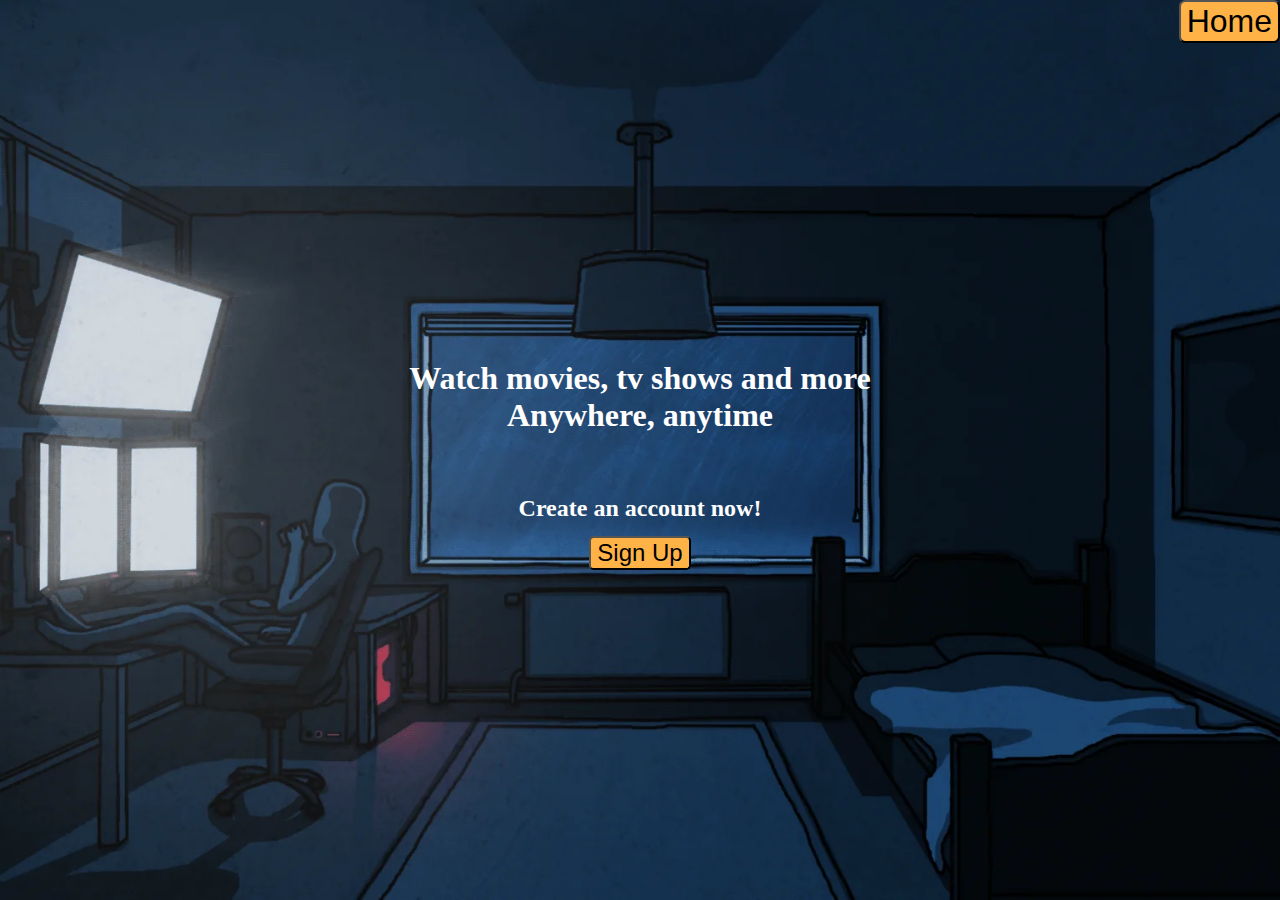
<file: index.html>
<!DOCTYPE html>
<html lang="en">
<head>
    <meta charset="UTF-8">
    <meta http-equiv="X-UA-Compatible" content="IE=edge">
    <meta name="viewport" content="width=device-width, initial-scale=1.0">
    <link rel="stylesheet" href="https://cdnjs.cloudflare.com/ajax/libs/font-awesome/4.7.0/css/font-awesome.min.css">
    <link rel="stylesheet" href="CSS/main.css">
    <title>Kelaido</title>
</head>
<body>

    <div id="button">
        <button class="button"><a href="home.html">Home</a></button>
    </div>

    <div id="container">
        <h1>Watch movies, tv shows and more <br> Anywhere, anytime</h1>
        <h2>Create an account now!</h2>


        <div class="search-container">
            <form action="signup.html">
            <button class="button1"><p>Sign Up</p></button>
            </form>
        </div>

    </div>

    
</body>
</html>
</file>
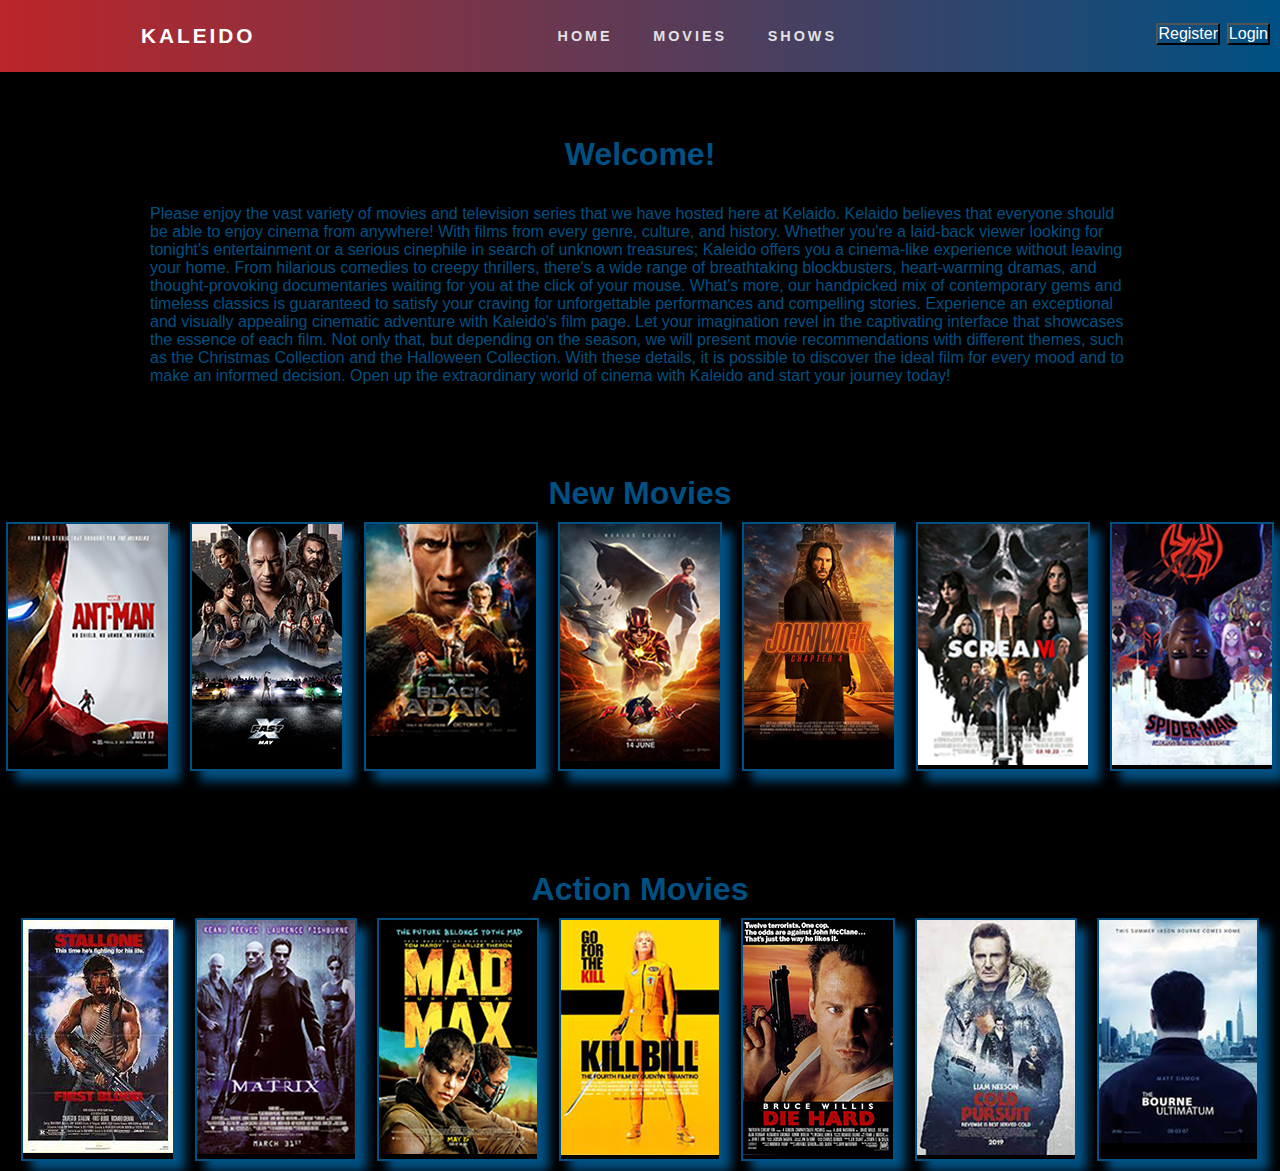
<file: home.html>
<!DOCTYPE html>
<html lang="en">
<head>
    <meta charset="UTF-8">
    <meta name="viewport" content="width=device-width, initial-scale=1.0">
    <link rel="stylesheet" href="CSS/home.css">
    <title>Home</title>
</head>
<body>

    
    <nav>
        
        <div class="logo">
            <a class="logostyle" href="index.html"><h4>Kaleido</h4></a>
        </div>


            <ul class="nav-links">
                <li><a href="home.html">Home</a></li>
                <li><a href="movies.html">Movies</a></li>
                <li><a href="shows.html">Shows</a></li>
            </ul>
        
        <div class="login-container">
            <button class="button1"><p>Login</p></button>
            <button class="button2"><a href="signup.html"><p>Register</p></a></button>
        </div>

        
        <div class="burger">
            <div class="line1"></div>
            <div class="line2"></div>
            <div class="line3"></div>
        </div>
    </nav>

    <div id="welcome">
        <h1>Welcome!</h1>

        <p>Please enjoy the vast variety of movies and television series that we have hosted here at Kelaido. Kelaido believes that everyone should be able to enjoy cinema from anywhere! With films from every genre, culture, and history. Whether you're a laid-back viewer looking for tonight's entertainment or a serious cinephile in search of unknown treasures; Kaleido offers you a cinema-like experience without leaving your home.

            From hilarious comedies to creepy thrillers, there's a wide range of breathtaking blockbusters, heart-warming dramas, and thought-provoking documentaries waiting for you at the click of your mouse. What's more, our handpicked mix of contemporary gems and timeless classics is guaranteed to satisfy your craving for unforgettable performances and compelling stories.
            
            Experience an exceptional and visually appealing cinematic adventure with Kaleido's film page. Let your imagination revel in the captivating interface that showcases the essence of each film. Not only that, but depending on the season, we will present movie recommendations with different themes, such as the Christmas Collection and the Halloween Collection. With these details, it is possible to discover the ideal film for every mood and to make an informed decision.
            
            Open up the extraordinary world of cinema with Kaleido and start your journey today!
        </p>
    </div>

        <div class="list">
            <div class="movieText">
                <h1>New Movies</h1>
            </div>
            <div class="movies">
                <div class="box antman"><img src="IMG/antman.png"></div>
                <div class="box fastx"><img src="IMG/fastx.png"></div>
                <div class="box blackadam"><img src="IMG/blackadam.png"></div>
                <div class="box flash"><img src="IMG/flashmovie.png"></div>
                <div class="box johnwick"><img src="IMG/johnwick4.png"></div>
                <div class="box scream"><img src="IMG/scream.png"></div>
                <div class="box spiderman"><img src="IMG/spiderman.png"></div>
            </div>
        </div>

              
        <div class="list1">
            <div class="actionText">
                <h1>Action Movies</h1>
            </div>
            <div class="movies">
                <div class="box1 rambo"><img src="IMG/rambo.png"></div>
                <div class="box1 matrix"><img src="IMG/matrix.png"></div>
                <div class="box1 madmax"><img src="IMG/madmax.png"></div>
                <div class="box1 killbill"><img src="IMG/killbill.png"></div>
                <div class="box1 diehard"><img src="IMG/diehard.png"></div>
                <div class="box1 coldpursuit"><img src="IMG/coldpursuit.png"></div>
                <div class="box1 born"><img src="IMG/born.png"></div>
            </div>
        </div>
<script src="JS/script.js"></script>
</body>
</html>
</file>
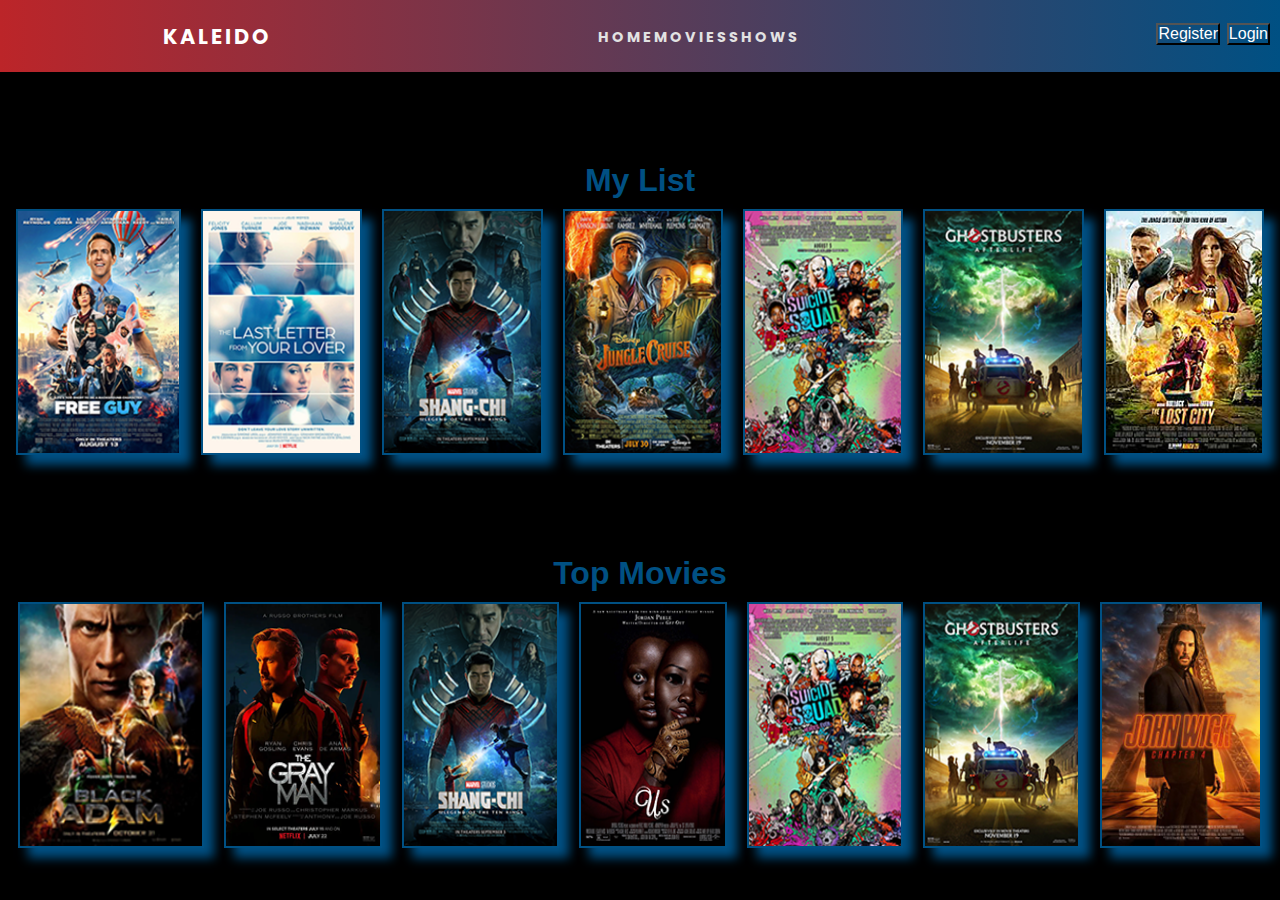
<file: movies.html>
<!DOCTYPE html>
<html lang="en">
<head>
    <meta charset="UTF-8">
    <meta http-equiv="X-UA-Compatible" content="IE=edge">
    <meta name="viewport" content="width=device-width, initial-scale=1.0">
    <link rel="stylesheet" href="https://cdnjs.cloudflare.com/ajax/libs/font-awesome/4.7.0/css/font-awesome.min.css">
    <link rel="preconnect" href="https://fonts.googleapis.com">
    <link rel="preconnect" href="https://fonts.gstatic.com" crossorigin>
    <link href="https://fonts.googleapis.com/css2?family=Poppins:wght@200&display=swap" rel="stylesheet">
    <title>Home</title>
    <link rel="stylesheet" href="CSS/movies.css">
</head>
<body>

    <nav>

        <div class="logo">
            <a class="logostyle" href="index.html"><h4>Kaleido</h4></a>
        </div>

            <ul class="nav-links">
                <li><a href="home.html">Home</a></li>
                <li><a href="movies.html">Movies</a></li>
                <li><a href="shows.html">Shows</a></li>
            </ul>
        
        <div class="login-container">
            <button class="button1"><p>Login</p></button>
            <button class="button2"><a href="signup.html"><p>Register</p></a></button>
        </div>

        
        <div class="burger">
            <div class="line1"></div>
            <div class="line2"></div>
            <div class="line3"></div>
        </div>
    </nav>

        <div class="list">
            <div class="listText">
                <h1>My List</h1>
            </div>
            <div class="movies">
                <div class="box free"><img src="IMG/Freeguy.png"></div>
                <div class="box last"><img src="IMG/last.png"></div>
                <div class="box shangchi"><img src="IMG/shangchi.png"></div>
                <div class="box jungle"><img src="IMG/jungle.png"></div>
                <div class="box suicidesquad"><img src="IMG/suicidesquad.png"></div>
                <div class="box ghostbusters"><img src="IMG/ghostbusters.png"></div>
                <div class="box lostcity"><img src="IMG/lostcity.png"></div>
            </div>
        </div>

              
        <div class="list1">
            <div class="listText">
                <h1>Top Movies</h1>
            </div>
            <div class="movies">
                <div class="box1 blackadam"><img src="IMG/blackadam.png"></div>
                <div class="box1 popularmovie"><img src="IMG/popularmovie.png"></div>
                <div class="box1 shangchi"><img src="IMG/shangchi.png"></div>
                <div class="box1 us"><img src="IMG/us.png"></div>
                <div class="box1 suicidesquad"><img src="IMG/suicidesquad.png"></div>
                <div class="box1 ghostbusters"><img src="IMG/ghostbusters.png"></div>
                <div class="box1 johnwick4"><img src="IMG/johnwick4.png"></div>
            </div>
        </div>
    

        <script src="JS/script.js"></script>
    </body>
</html>
</file>
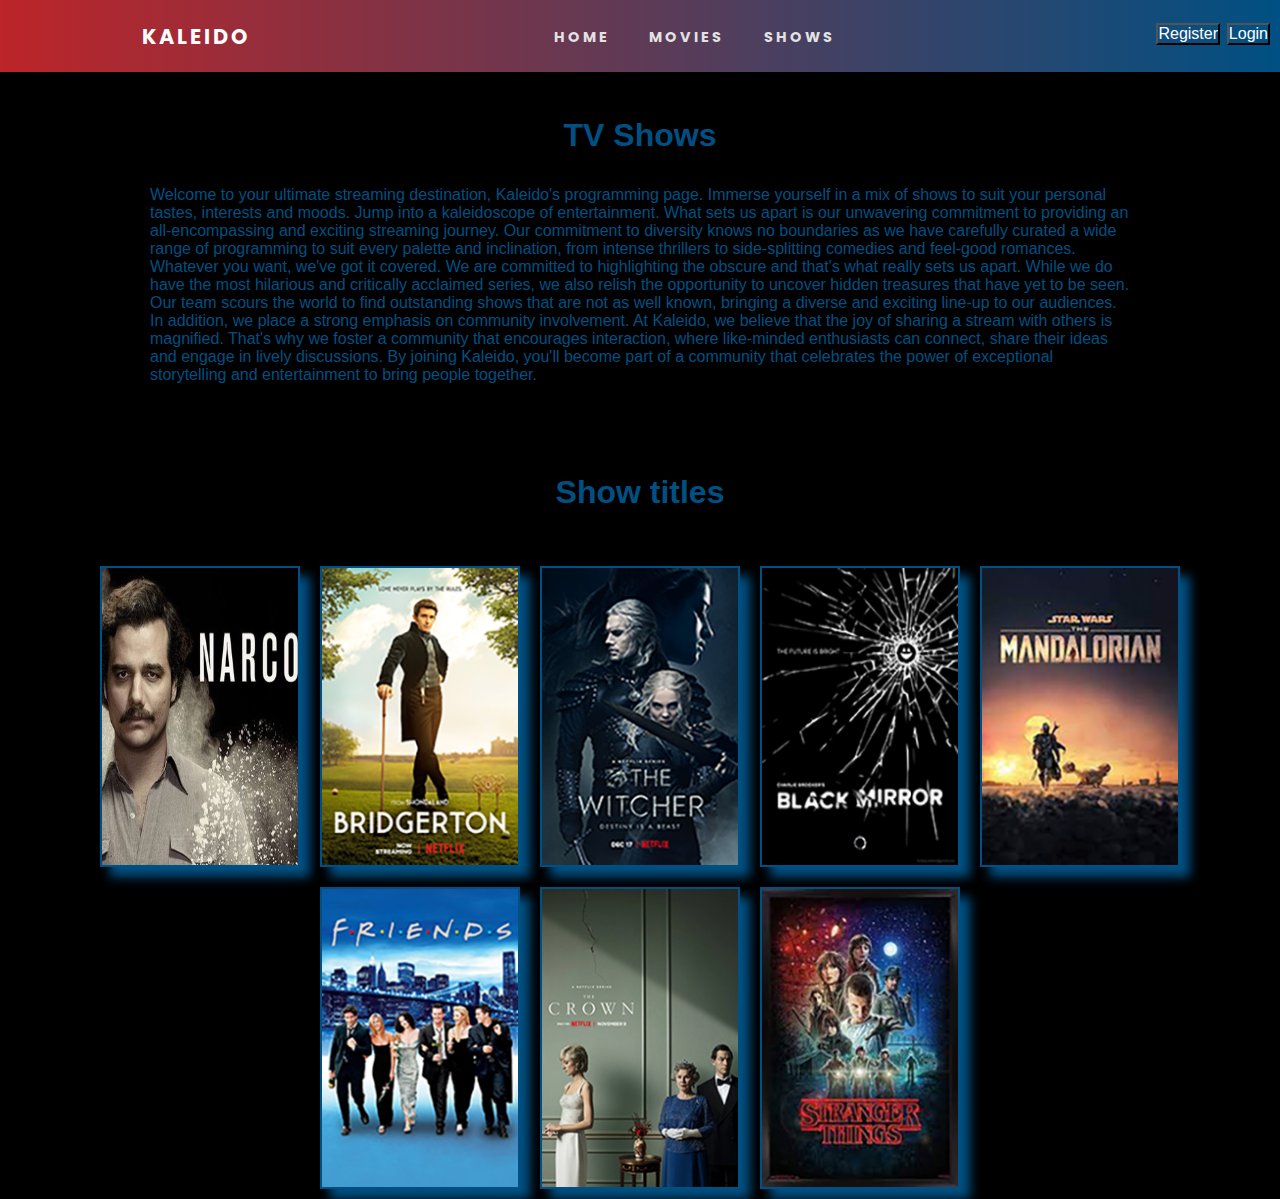
<file: shows.html>
<!DOCTYPE html>
<html lang="en">
<head>
    <meta charset="UTF-8">
    <meta http-equiv="X-UA-Compatible" content="IE=edge">
    <meta name="viewport" content="width=device-width, initial-scale=1.0">
    <link rel="stylesheet" href="https://cdnjs.cloudflare.com/ajax/libs/font-awesome/4.7.0/css/font-awesome.min.css">
    <link rel="preconnect" href="https://fonts.googleapis.com">
    <link rel="preconnect" href="https://fonts.gstatic.com" crossorigin>
    <link href="https://fonts.googleapis.com/css2?family=Poppins:wght@200&display=swap" rel="stylesheet">
    <title>Home</title>
    <link rel="stylesheet" href="CSS/shows.css">
</head>
<body>

    <nav>

        <div class="logo">
            <a class="logostyle" href="index.html"><h4>Kaleido</h4></a>
        </div>

            <ul class="nav-links">
                <li><a href="home.html">Home</a></li>
                <li><a href="movies.html">Movies</a></li>
                <li><a href="shows.html">Shows</a></li>
            </ul>
        
            <div class="login-container">
                <button class="button1"><p>Login</p></button>
                <button class="button2"><a href="signup.html"><p>Register</p></a></button>
            </div>

        
        <div class="burger">
            <div class="line1"></div>
            <div class="line2"></div>
            <div class="line3"></div>
        </div>
    </nav>

    
    <div id="welcome">
        <h1>TV Shows</h1>

        <p>Welcome to your ultimate streaming destination, Kaleido's programming page. Immerse yourself in a mix of shows to suit your personal tastes, interests and moods. Jump into a kaleidoscope of entertainment.

            What sets us apart is our unwavering commitment to providing an all-encompassing and exciting streaming journey. Our commitment to diversity knows no boundaries as we have carefully curated a wide range of programming to suit every palette and inclination, from intense thrillers to side-splitting comedies and feel-good romances. Whatever you want, we've got it covered.
            
            We are committed to highlighting the obscure and that's what really sets us apart. While we do have the most hilarious and critically acclaimed series, we also relish the opportunity to uncover hidden treasures that have yet to be seen. Our team scours the world to find outstanding shows that are not as well known, bringing a diverse and exciting line-up to our audiences.
            
            In addition, we place a strong emphasis on community involvement. At Kaleido, we believe that the joy of sharing a stream with others is magnified. That's why we foster a community that encourages interaction, where like-minded enthusiasts can connect, share their ideas and engage in lively discussions. By joining Kaleido, you'll become part of a community that celebrates the power of exceptional storytelling and entertainment to bring people together.            
        </p>
    </div>


        <div class="list">
            <div class="tvText">
                <h1>Show titles</h1>
            </div>
            <div class="shows">
                <div class="box narcos"><img src="IMG/narcos.jpg"></div>
                <div class="box bridgerton"><img src="IMG/bridgerton.png"></div>
                <div class="box witcher"><img src="IMG/witcher.png"></div>
                <div class="box blackmirror"><img src="IMG/blackmirrior.png"></div>
                <div class="box mandalorian"><img src="IMG/mandalorian.png"></div>
                <div class="box friends"><img src="IMG/friends.png"></div>
                <div class="box thecrown"><img src="IMG/the-crown.png"></div>
                <div class="box stranger"><img src="IMG/stranger.png"></div>
            </div>
        </div>
        <script src="JS/script.js"></script>
    </body>
</html>
</file>
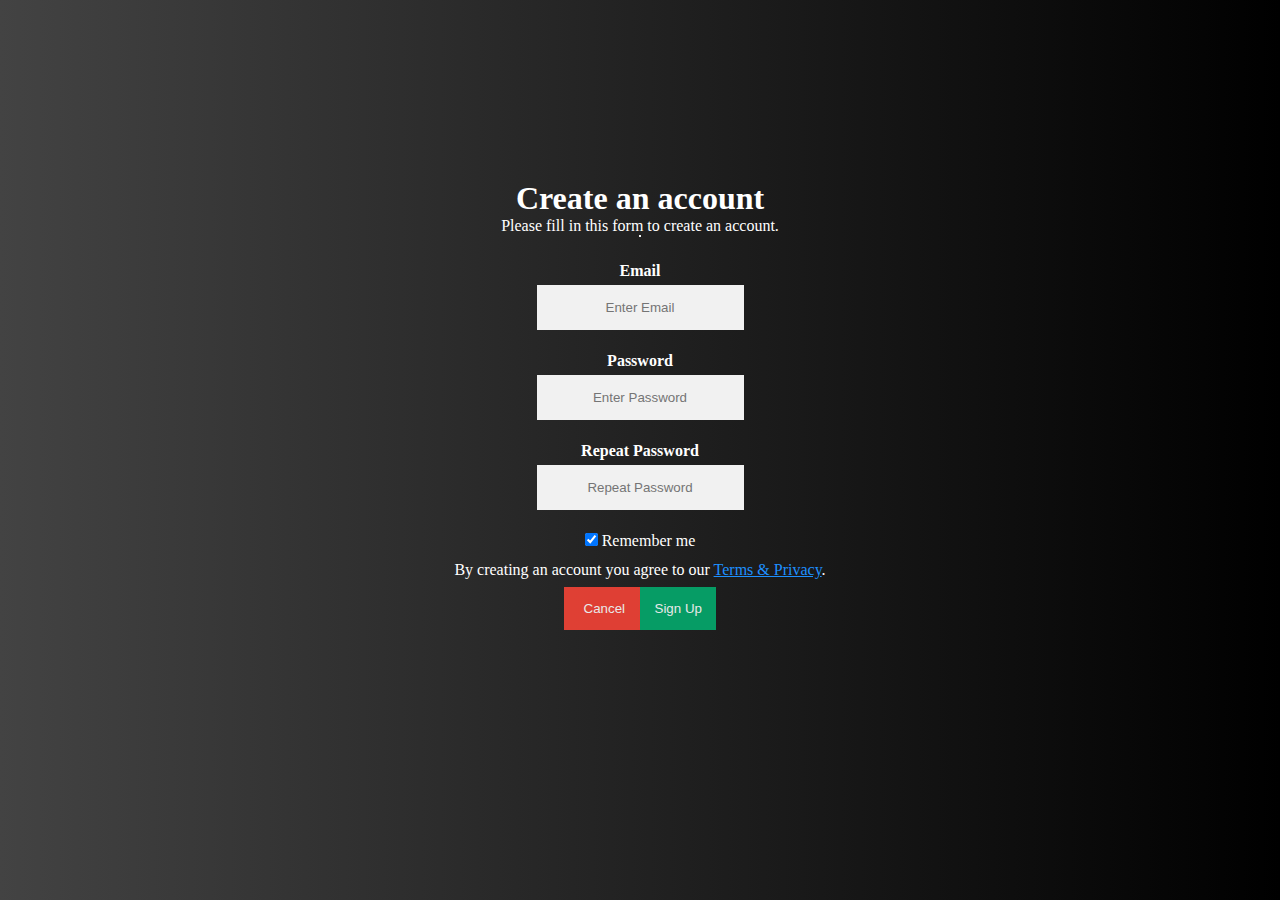
<file: signup.html>
<!DOCTYPE html>
<html lang="en">
<head>
  <meta charset="UTF-8">
  <meta name="viewport" content="width=device-width, initial-scale=1.0">
  <link rel="stylesheet" href="CSS/sign.css">
  <title>Sign Up Page</title>
</head>
<body>


<div class="container">
  <h1>Create an account</h1>
  <p>Please fill in this form to create an account.</p>
  <hr>

  <label for="email"><b>Email</b></label>
  <input type="text" placeholder="Enter Email" name="email" required>

  <label for="psw"><b>Password</b></label>
  <input type="password" placeholder="Enter Password" name="psw" required>

  <label for="psw-repeat"><b>Repeat Password</b></label>
  <input type="password" placeholder="Repeat Password" name="psw-repeat" required>

  <label>
    <input type="checkbox" checked="checked" name="remember" style="margin-bottom:15px"> Remember me
  </label>

  <p>By creating an account you agree to our <a href="#" style="color:dodgerblue">Terms & Privacy</a>.</p>

  <div class="clearfix">
    <button type="button" class="cancelbtn"><a href="home.html">Cancel</a></button>
    <button type="submit" class="signupbtn">Sign Up</button>
  </div>
</div>
  
</body>
</html>
</file>
<file: CSS/main.css>
* {
    margin: 0;
    box-sizing: border-box;
}

html {
    background: url('../IMG/movie.webp');
    background-position: center;
    background-repeat: no-repeat;
    background-size: cover;
    height: 100%;
}

#button {
    display: flex;
    justify-content: flex-end;
    align-content: center;
}

.button {
    display: flex;
    justify-content: flex-end;
    align-content: center;
    color: #000;
    font-size: 2em;
    background-color: #FFb347;
    border-radius: .2em;
}

.button:hover {
    color: #cc0000;;
    cursor: pointer;
}

#container {
    color: #fff;
    font: 1.5em;
    display: flex;
    justify-content: center;
    align-items: center;
    flex-direction: column;
    width: 50%;
    margin-left: 25vw;
    text-align: center;
}

a {
  list-style: none;
  text-decoration: none;
  color: inherit;
}

h1 {
    position: absolute;
    top: 40vh;
}

h2 {
    position: absolute;
    top: 55vh;
} 

.search-container {
    position: absolute;
    top: 59.5vh;
}

.button1 {

    color: #000;
    font-size: 1.5em;
    background-color: #FFb347;
    border-radius: .2em;
}

.button1:hover {
    color: #cc0000;
    cursor: pointer;
}
</file>
<file: CSS/home.css>
* {
    margin: 0;
    padding: 0;
    box-sizing: border-box;
}

html {
    background: #000;
    background-position: center;
    background-repeat: no-repeat;
    background-size: cover;
    height: 100%;
    overflow-x: hidden;
}

body {
    width: 100%;
    height: 100vh;
    font-family: Arial, Helvetica, sans-serif;
}

nav {
    display: flex;
    justify-content: space-around;
    align-items: center;
    min-height: 8vh;
    background: linear-gradient(to right, #BC2529, #005083);
    font-family: 'Poppins', sans-serif;
}

.logo {
    color: rgb(226, 226, 226);
    text-transform: uppercase;
    letter-spacing: 3px;
    font-size: 1.3em;
}

.logostyle {
    
    color: #fff;
    list-style: none;
    text-decoration: none;
}

.kelaido {
    width: 50px;
}

.logostyle:hover {
    color: #000;
}

.nav-links {
    display: flex;
    justify-content: space-around;
    text-transform: uppercase;
    width: 15vw;
}

.nav-links li {
    text-decoration: none;
    list-style: none;
}

.nav-links a {
    color: rgb(226, 226, 226);
    text-decoration: none;
    letter-spacing: 3px;
    font-weight: bold;
    font-size: .9em;
}

.nav-links a:hover {
    color: black;
    font-size: 1em;
}


.button1 {
    position: absolute;
    right: 10px;
    top: 2.5vh;
    font-size: 1em;
    cursor: pointer;
    background: none;
    color: #fff;
}

.button2 {
    position: absolute;
    right: 60px;
    top: 2.5vh;
    font-size: 1em;
    background: none;
    color: #fff;
}

.button1 a {
    text-decoration: none;
    list-style: none;
}

.button2 a {
    text-decoration: none;
    list-style: none;
    color: #fff;
}

.button1 p {
 
    color: #fff;
}

.button2 p {

    color: #fff;
}

.button1 p:hover {
    color: #000;
}

.button2 p:hover {
    color: #000;
}

.burger {
    display: none;
    cursor: pointer;
}

.burger div {
    width: 25px;
    height: 3px;
    background-color: rgb(226, 226, 226);
    margin: 5px;
    transition: all 0.3s ease;
}

#welcome {
    width: 980px;
    margin: 0 auto;
}

#welcome h1 {
    color: #005083;
    text-align: center;
    margin-top: 2em;
}

#welcome p {
    text-align: left;
    color: #005083;
    font-size: 1em;
    margin-top: 2em;
}

.list {
    display: flex;
    width: 100%;
    justify-content: center;
    flex-wrap: wrap;
    margin: 10vh 0 0 0;
}

.list h1 {
    color: #005083;
    text-align: center;
}

.movies {
    display: flex;
}


.box {

    max-width: 500px;
    height: auto;
    margin: 10px;
    border: 2px solid #005083;
    box-shadow: 10px 10px 10px #005083;
}


.list1 {
    display: flex;
    width: 100%;
    justify-content: center;
    flex-wrap: wrap;
    margin: 10vh 0 0 0;
}

.list1 h1 {
    color: #005083;
}



.box1 {

    max-width: 500px;
    height: auto;
    margin: 10px;
    border: 2px solid #005083;
    box-shadow: 10px 10px 10px #005083;
}


 @media screen and (max-width: 768px) {
 
 
    .nav-links {
     position: absolute;
     right: 0px;
     height: 92vh;
     top: 4vh;
     background-color: #333;
     display: flex;
     flex-direction: column;
     align-items: center;
     width: 30vw;
     transform: translateX(100%);
     transition: transform 0.5s ease-in;
     text-transform: uppercase;
    }
 
    .nav-links li {
     opacity: 0;
    }
 
    .burger {
     display: block;
    }
 
    .nav-active {
     transform: translateX(0%);
    }
 
    @keyframes navLinkFade{
     from{
         opacity: 0;
         transform: translateX(50px);
     }
     to{
         opacity: 1;
         transform: translateX(0px);
     }
    }
 
    .toggle .line1{
         transform: rotate(-45deg) translate(-5px, 6px);
    }
 
    .toggle .line2{
         opacity: 0;
    }
 
    .toggle .line3{
         transform: rotate(45deg) translate(-5px, -6px);
    }

    .login-container {
        display: flex;
        justify-content: center;
        align-items: center;
        flex-direction: row;
    }
 
    .button1 {
         position: relative;
         top: 0;
         left: 15vw;
    }
 
    .button2 {
        position: relative;
        top: 0;
     }

     #welcome {
        width: 100%;
        margin: 0 auto;
    }
    
    #welcome h1 {
        color: #005083;
        text-align: center;
    }
    
    #welcome p {
        text-align: left;
        color: #005083;
        font-size: .7em;
        margin-top: 2em;
    }

    .list {
        display: flex;
        width: 100%;
        justify-content: center;
        flex-wrap: wrap;
    }
    
    .list h1 {
        color: #005083;
        position: relative;
    }

    .box, .box1 {
        max-width: 150px;
        margin: 10vh;
        border: 2px solid #005083;
        box-shadow: 10px 10px 10px #005083;
    }

    .movies {
        display: flex;
        justify-content: space-between;
        align-items: center;
        flex-direction: column;
    }


    .antman IMG, .fastx IMG, .blackadam IMG, .flash IMG, .johnwick IMG, .scream IMG, .spiderman IMG, .rambo IMG, .matrix IMG, .madmax IMG, .killbill IMG, .diehard IMG, .coldpursuit IMG, .born IMG {
        width: 144px;
    }

    
    .list1 {
        display: flex;
        width: 100%;
        justify-content: center;
        flex-wrap: wrap;
    }

    .list1 h1 {
        color: #005083;
        position: relative;
    }

 }

 @media screen and (max-width: 1600px) {

    .nav-links {
     width: 25vw;
    }
 
 }
</file>
<file: CSS/movies.css>
* {
    margin: 0;
    padding: 0;
    box-sizing: border-box;
}

html {
    background: #000;
    background-position: center;
    background-repeat: no-repeat;
    background-size: cover;
    height: 100%;
    overflow-x: hidden;
}

body {
    width: 100%;
    height: 100vh;
    font-family: Arial, Helvetica, sans-serif;
}

nav {
    display: flex;
    justify-content: space-around;
    align-items: center;
    min-height: 8vh;
    background: linear-gradient(to right, #BC2529, #005083);
    font-family: 'Poppins', sans-serif;
}

.logo {
    color: rgb(226, 226, 226);
    text-transform: uppercase;
    letter-spacing: 3px;
    font-size: 1.3em;
}

.logostyle {
    
    color: #fff;
    list-style: none;
    text-decoration: none;
}

.kelaido {
    width: 50px;
}

.logostyle:hover {
    color: #000;
}

.nav-links {
    display: flex;
    justify-content: space-around;
    text-transform: uppercase;
    width: 15vw;
}

.nav-links li {
    text-decoration: none;
    list-style: none;
}

.nav-links a {
    color: rgb(226, 226, 226);
    text-decoration: none;
    letter-spacing: 3px;
    font-weight: bold;
    font-size: .9em;
}

.nav-links a:hover {
    color: black;
    font-size: 1em;
}

.button1 {
    position: absolute;
    right: 10px;
    top: 2.5vh;
    font-size: 1em;
    cursor: pointer;
    background: none;
    color: #fff;
}

.button2 {
    position: absolute;
    right: 60px;
    top: 2.5vh;
    font-size: 1em;
    background: none;
    color: #fff;
}

.button1 a {
    text-decoration: none;
    list-style: none;
}

.button2 a {
    text-decoration: none;
    list-style: none;
    color: #fff;
}

.button1 p {
 
    color: #fff;
}

.button2 p {

    color: #fff;
}

.button1 p:hover {
    color: #000;
}

.button2 p:hover {
    color: #000;
}

.burger {
    display: none;
    cursor: pointer;
}

.burger div {
    width: 25px;
    height: 3px;
    background-color: rgb(226, 226, 226);
    margin: 5px;
    transition: all 0.3s ease;
}

.list {
    display: flex;
    width: 100%;
    justify-content: center;
    flex-wrap: wrap;
    margin: 10vh 0 0 0;
}

.list h1 {
    color: #005083;
    text-align: center;
}

.box {

    max-width: 500px;
    height: auto;
    margin: 10px;
    border: 2px solid #005083;
    box-shadow: 10px 10px 10px #005083;
}


.list1 {
    display: flex;
    width: 100%;
    justify-content: center;
    flex-wrap: wrap;
    margin: 10vh 0 0 0;
}

.list1 h1 {
    color: #005083;
}

.free IMG, .fastx IMG, .last IMG, .shangchi IMG, .jungle IMG, .suicidesquad IMG, .ghostbusters IMG, .lostcity IMG, .blackadam IMG, .popularmovie IMG, .us IMG, .johnwick4 IMG {
    width: 100%;
    height: 100%;
}

.movies {
    display: flex;
}

.box1 {

    max-width: 500px;
    height: auto;
    margin: 10px;
    border: 2px solid #005083;
    box-shadow: 10px 10px 10px #005083;
}



 @media screen and (max-width: 768px) {
 
 
    .nav-links {
     position: absolute;
     right: 0px;
     height: 92vh;
     top: 4vh;
     background-color: #333;
     display: flex;
     flex-direction: column;
     align-items: center;
     width: 30vw;
     transform: translateX(100%);
     transition: transform 0.5s ease-in;
     text-transform: uppercase;
    }
 
    .nav-links li {
     opacity: 0;
    }
 
    .burger {
     display: block;
    }
 
    .nav-active {
     transform: translateX(0%);
    }
 
    @keyframes navLinkFade{
     from{
         opacity: 0;
         transform: translateX(50px);
     }
     to{
         opacity: 1;
         transform: translateX(0px);
     }
    }
 
    .toggle .line1{
         transform: rotate(-45deg) translate(-5px, 6px);
    }
 
    .toggle .line2{
         opacity: 0;
    }
 
    .toggle .line3{
         transform: rotate(45deg) translate(-5px, -6px);
    }
 
    .login-container {
        display: flex;
        justify-content: center;
        align-items: center;
        flex-direction: row;
    }
 
    .button1 {
         position: relative;
         top: 0;
         left: 15vw;
    }
 
    .button2 {
        position: relative;
        top: 0;
     }
     
    .list {
        display: flex;
        width: 100%;
        justify-content: center;
        flex-wrap: wrap;
    }

    .list h1 {
        color: #005083;
        position: relative;
    }

    .movies {
        display: block;
    }
 
      
    .list1 {
        display: flex;
        width: 100%;
        justify-content: center;
        flex-wrap: wrap;
    }
     
     .list1 h1 {
         color: #005083;
         position: relative;
     }

     .box, .box1 {
        max-width: 150px;
        margin: 10vh;
        border: 2px solid #005083;
        box-shadow: 10px 10px 10px #005083;
    }

     .free IMG, .fastx IMG, .last IMG, .shangchi IMG, .jungle IMG, .suicidesquad IMG, .ghostbusters IMG, .lostcity IMG, .blackadam IMG, .popularmovie IMG, .us IMG, .johnwick4 IMG {
        width: 144px;
    }
 
 }

 /* @media screen and (max-width: 1280px) {

    .nav {
     width: 100%;
    }

    #welcome {
        border: 1px solid #333;
        background-color: #333;
        width: 50vw;
        margin: 0 auto;
    }
    
    #welcome h1 {
        color: #fff;
        text-align: center;
    }
    
    #welcome p {
        text-align: left;
        color: #fff;
        font-size: 1em;
        margin-top: 2em;
    }
    
    .box {
    
        max-width: 500px;
        height: auto;
        margin: 10px;
        border: 2px solid #005083;
        box-shadow: 10px 10px 10px #005083;
    }
    
    
    .list1 {
        display: flex;
        width: 100%;
        height: 100%;
        justify-content: center;
        align-content: flex-end;
        flex-wrap: wrap;
        position: absolute;
        margin: 43vh 0 -7vw;
    }
    
    .list1 h1 {
        color: #005083;
        margin-left: -50px;
    }
    
    
    
    .box1 {
    
        max-width: 500px;
        height: auto;
        margin: 10px;
        border: 2px solid #005083;
        box-shadow: 10px 10px 10px #005083;
    }
 
 } */
</file>
<file: CSS/shows.css>
* {
    margin: 0;
    padding: 0;
    box-sizing: border-box;
}

html {
    background: #000;
    background-position: center;
    background-repeat: no-repeat;
    background-size: cover;
    height: 100%;
    overflow-x: hidden;
}

body {
    width: 100%;
    height: 100vh;
    font-family: Arial, Helvetica, sans-serif;
}

nav {
    display: flex;
    justify-content: space-around;
    align-items: center;
    min-height: 8vh;
    background: linear-gradient(to right, #BC2529, #005083);
    font-family: 'Poppins', sans-serif;
}

.logo {
    color: rgb(226, 226, 226);
    text-transform: uppercase;
    letter-spacing: 3px;
    font-size: 1.3em;
}

.logostyle {
    
    color: #fff;
    list-style: none;
    text-decoration: none;
}

.kelaido {
    width: 50px;
}

.logostyle:hover {
    color: #000;
}

.nav-links {
    display: flex;
    justify-content: space-around;
    text-transform: uppercase;
    width: 15vw;
}

.nav-links li {
    text-decoration: none;
    list-style: none;
}

.nav-links a {
    color: rgb(226, 226, 226);
    text-decoration: none;
    letter-spacing: 3px;
    font-weight: bold;
    font-size: .9em;
}

.nav-links a:hover {
    color: black;
    font-size: 1em;
}

.button1 {
    position: absolute;
    right: 10px;
    top: 2.5vh;
    font-size: 1em;
    cursor: pointer;
    background: none;
    color: #fff;
}

.button2 {
    position: absolute;
    right: 60px;
    top: 2.5vh;
    font-size: 1em;
    background: none;
    color: #fff;
}

.button1 a {
    text-decoration: none;
    list-style: none;
}

.button2 a {
    text-decoration: none;
    list-style: none;
    color: #fff;
}

.button1 p {
 
    color: #fff;
}

.button2 p {

    color: #fff;
}

.button1 p:hover {
    color: #000;
}

.button2 p:hover {
    color: #000;
}

.burger {
    display: none;
    cursor: pointer;
}

.burger div {
    width: 25px;
    height: 3px;
    background-color: rgb(226, 226, 226);
    margin: 5px;
    transition: all 0.3s ease;
}

#welcome {

    width: 980px;
    margin: 5vh auto;
}

#welcome h1 {
    color: #005083;
    text-align: center;
}

#welcome p {
    text-align: left;
    color: #005083;
    font-size: 1em;
    margin-top: 2em;
}

.tvText h1 {
    color: #005083;
    margin: 0 0 5vh 0;
}


.narcos IMG, .bridgerton IMG, .witcher IMG, .blackmirror IMG, .mandalorian IMG, .friends IMG, .thecrown IMG, .stranger IMG {
    width: 100%;
    height: 100%;
}
.list {
    display: flex;
    width: 100%;
    justify-content: center;
    flex-wrap: wrap;
    margin: 10vh 0 0 0;
}

.shows {
    display: flex;
    justify-content: center;
    flex-wrap: wrap;
    flex-direction: row;
    width: 100%;
}

.box {

    width: 200px;
    margin: 10px;
    border: 2px solid #005083;
    box-shadow: 10px 10px 10px #005083;
}

 @media screen and (max-width: 768px) {
 
   
 
    .nav-links {
     position: absolute;
     right: 0px;
     height: 92vh;
     top: 4vh;
     background-color: #333;
     display: flex;
     flex-direction: column;
     align-items: center;
     width: 30vw;
     transform: translateX(100%);
     transition: transform 0.5s ease-in;
     text-transform: uppercase;
    }
 
    .nav-links li {
     opacity: 0;
    }
 
    .burger {
     display: block;
    }
 
    .nav-active {
     transform: translateX(0%);
    }
 
    @keyframes navLinkFade{
     from{
         opacity: 0;
         transform: translateX(50px);
     }
     to{
         opacity: 1;
         transform: translateX(0px);
     }
    }
 
    .toggle .line1{
         transform: rotate(-45deg) translate(-5px, 6px);
    }
 
    .toggle .line2{
         opacity: 0;
    }
 
    .toggle .line3{
         transform: rotate(45deg) translate(-5px, -6px);
    }
 
    .button1 {
         right: 45vw;
         margin-right: 10px;
    }
 
    .button2 {
         right: 30vw;
     }

    .box {
        margin: 10vh;
        border: 2px solid #005083;
        box-shadow: 10px 10px 10px #005083;
    }

     #welcome {

        width: 300px;
        margin: 5vh auto;
    }
    
    #welcome h1 {
        color: #005083;
        text-align: center;
    }

    #welcome p {
        text-align: left;
        color: #005083;
        font-size: .7em;
        margin-top: 2em;
    }

     .list {
         display: flex;
         justify-content: center;
         align-items: center;
         flex-direction: column;
         width: 100%;
         margin: 5vh auto;
     }
     
     .list h1 {
         color: #005083;
     }
 
 }

 
@media screen and (max-width: 1600px) {

    .nav-links {
     width: 25vw;
    }
 
 }
</file>
<file: CSS/sign.css>
*{
    margin: 0;
    left: 0;
    box-sizing: border-box;
}

html {
  background: linear-gradient(to right, #434343 0%, black 100%) center center fixed;
  background-size: cover;
  background-repeat: no-repeat;
}

.container {
  display: flex;
  justify-content: center;
  align-items: center;
  flex-direction: column;
  color: #fff;
  margin-top: 20vh;
}

input[type=text], input[type=password] {
    width: 30;
    padding: 15px;
    margin: 5px 0 22px 0;
    display: flex;
    justify-content: center;
    text-align: center;
    align-items: center;
    border: none;
    background: #f1f1f1;
  }
  
  input[type=text]:focus, input[type=password]:focus {
    background-color: #ddd;
    outline: none;
  }
  
  hr {
    border: 1px solid #f1f1f1;
    margin-bottom: 25px;
  }
  
  button {
    background-color: #04AA6D;
    color: white;
    padding: 14px 20px;
    margin: 8px 0;
    border: none;
    cursor: pointer;
    width: 100%;
    opacity: 0.9;
  }
  
  button:hover {
    opacity: 1;
  }
  
  .cancelbtn {
    padding: 14px 20px;
    background-color: #f44336;
    text-align: center;
  }

  .cancelbtn a {
    text-decoration: none;
    list-style: none;
    color: #fff;
  }

  .signupbtn {
    padding: 14px 12px;
    text-align: center;
  }
  

  .cancelbtn, .signupbtn {
    float: left;
    width: 50%;
  }

  .clearfix::after {
    content: "";
    clear: both;
    display: table;
  }
  

  @media screen and (max-width: 300px) {
    .cancelbtn, .signupbtn {
      width: 100%;
    }
  }
</file>
